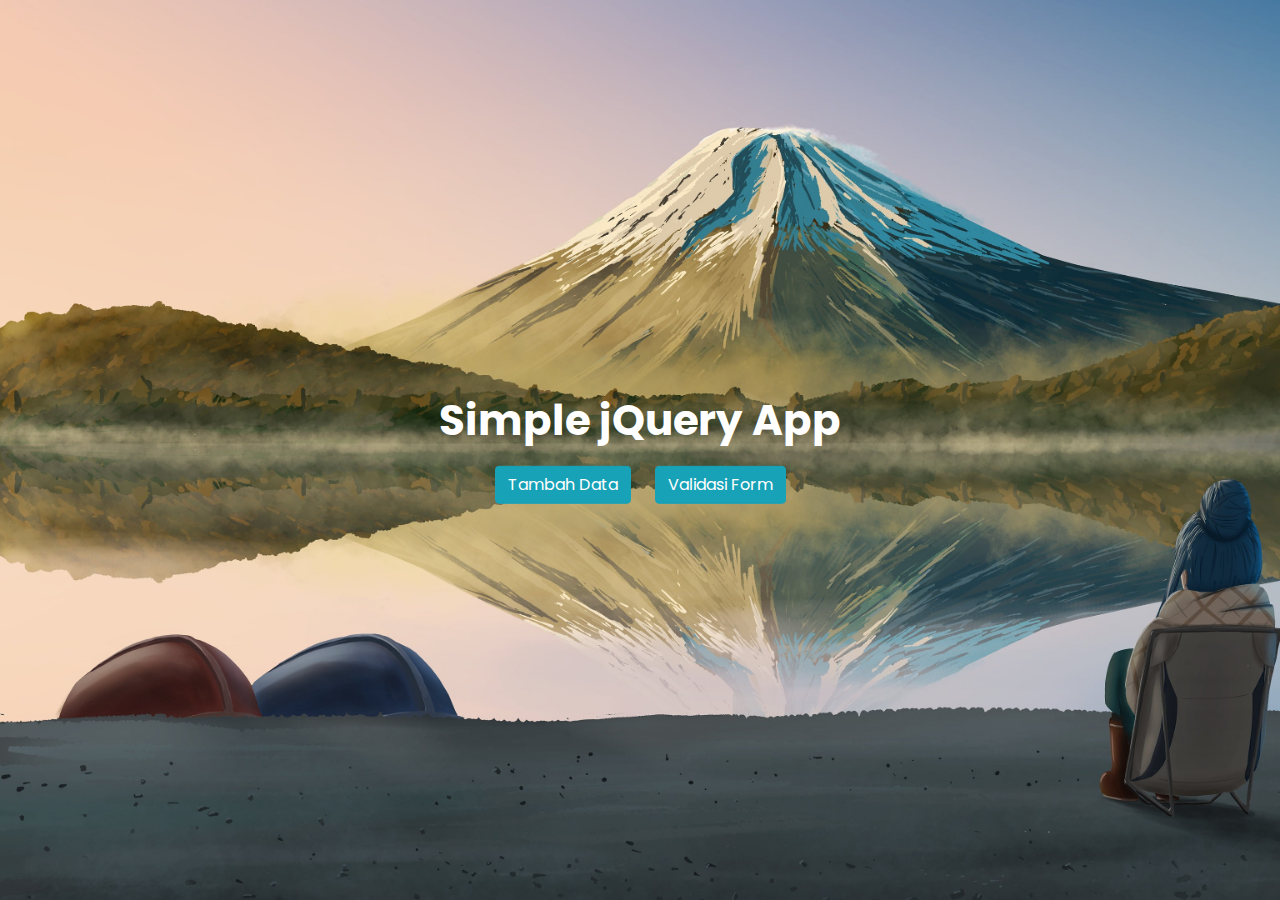
<file: index.html>
<!DOCTYPE html>
<html lang="en">
<head>
    <meta charset="UTF-8">
    <meta http-equiv="X-UA-Compatible" content="IE=edge">
    <meta name="viewport" content="width=device-width, initial-scale=1.0">
    <link href='https://fonts.googleapis.com/css?family=Poppins' rel='stylesheet'>
    <link rel="icon" type="image/png" href="https://img.icons8.com/color/48/000000/source-code.png">
    <link rel="stylesheet" href="https://maxcdn.bootstrapcdn.com/bootstrap/4.0.0/css/bootstrap.min.css" integrity="sha384-Gn5384xqQ1aoWXA+058RXPxPg6fy4IWvTNh0E263XmFcJlSAwiGgFAW/dAiS6JXm" crossorigin="anonymous">
    <script src="https://maxcdn.bootstrapcdn.com/bootstrap/4.0.0/js/bootstrap.min.js" integrity="sha384-JZR6Spejh4U02d8jOt6vLEHfe/JQGiRRSQQxSfFWpi1MquVdAyjUar5+76PVCmYl" crossorigin="anonymous"></script>
    <script src="https://ajax.googleapis.com/ajax/libs/jquery/3.3.1/jquery.min.js"></script>
    <title>Simple jQuery App</title>
    <style>
        body {
            font-family: 'Poppins';
            text-align: center;
            justify-content: center;
            background-image: url('yc.jpg');
            background-repeat: no-repeat;
            background-attachment: fixed;
            background-size: cover;
        }

        h1 {
            font-size: 42px;
            margin-bottom: 20px;
            color: white;
            font-weight: bold;
        }

        button {
            margin-left: 10px;
            margin-right: 10px;
            transition-duration: 0.4s;
        }

        .container {
            top: 50%;
            left: 50%;
            position: absolute;
            -moz-transform: translateX(-50%) translateY(-50%);
            -webkit-transform: translateX(-50%) translateY(-50%);
            transform: translateX(-50%) translateY(-50%);

            -webkit-animation: fadein 1.5s;
            -moz-animation: fadein 1.5s;
            animation: fadein 1.5s;
        }

        @keyframes fadein {
            from { opacity: 0; }
            to   { opacity: 1; }
        }

        @-moz-keyframes fadein {
            from { opacity: 0; }
            to   { opacity: 1; }
        }
    </style>
</head>
<body>
    <div class="container">
        <h1>Simple jQuery App</h1>
        
        <center>
            <button class="btn btn-info" onclick="window.location.href='./tambah-data/index.html'">Tambah Data</button>
            <button class="btn btn-info" onclick="window.location.href='./validasi-form/index.html'">Validasi Form</button>
        </center>
    </div>
</body>
</html>
</file>
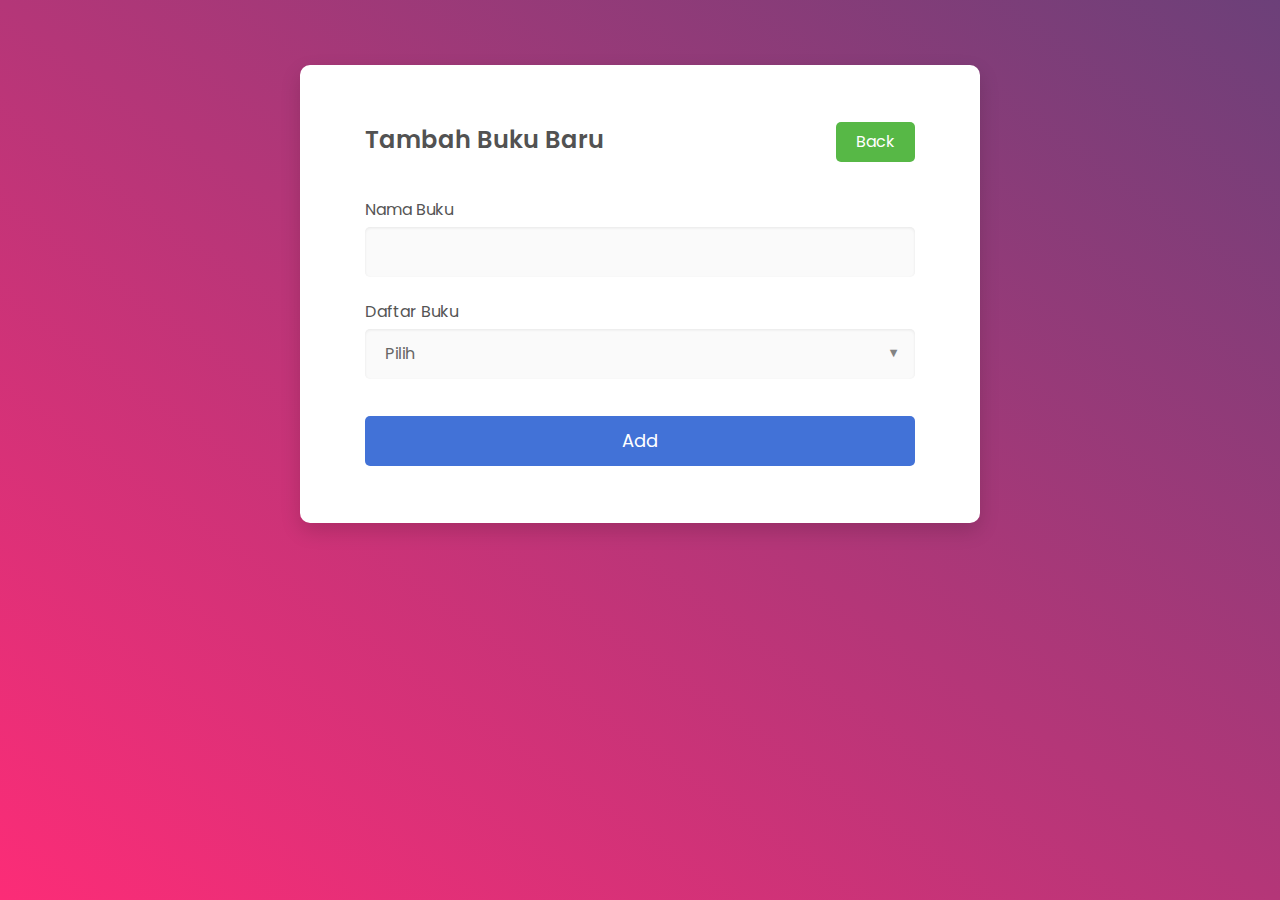
<file: tambah-data/index.html>
<!DOCTYPE html>
<html lang="en">
<head>
    <meta charset="UTF-8">
    <meta http-equiv="X-UA-Compatible" content="IE=edge">
    <meta name="viewport" content="width=device-width, initial-scale=1.0">
    <link rel="icon" type="image/png" href="https://img.icons8.com/color/48/000000/source-code.png">
    <link href="css/style.css" rel="stylesheet" media="all">
    <link href="https://fonts.googleapis.com/css?family=Poppins:100,100i,200,200i,300,300i,400,400i,500,500i,600,600i,700,700i,800,800i,900,900i" rel="stylesheet">
    <script src="https://ajax.googleapis.com/ajax/libs/jquery/3.6.0/jquery.min.js"></script>
    <title>Tambah Data dengan JQuery</title>
</head>
<body>
    <div class="page-wrapper bg-gradient">
        <div class="wrapper">
            <div class="card">
                <div class="card-body">
                    <div class="row row-space">
                        <h2 class="title">Tambah Buku Baru</h2>
                        
                        <div class="col-2">
                            <button class="btn-green" onclick="window.location.href='../'">Back</button>
                        </div>
                    </div>
                    
                    <form autocomplete="off">
                        <div class="input-group">
                            <label class="label">Nama Buku</label>
                            <input class="input-style" type="text" name="titleBook" id="titleBook">
                        </div>

                        <div class="input-group">
                            <label class="label">Daftar Buku</label>
                            <div class="select-wrapper">
                                <select name="listBook" id="listBook" class="select-style">
                                    <option selected="selected" disabled="disabled" value="">Pilih</option>
                                </select>
                            </div>
                        </div>

                        <div class="p-t-15">
                            <input class="btn-blue" id="btnAdd" type="button" value="Add">
                        </div>
                    </form>
                </div>
            </div>
        </div>
    </div>

    <script>
        $(document).ready(function() {
            $('#btnAdd').click(function () {
                var newBook = $('#titleBook').val();
                
                if (newBook == "") {
                    return;
                }

                else {
                    $('#listBook').append(new Option(newBook, newBook));
                }
            });
        });
    </script>
</body>
</html>
</file>
<file: tambah-data/css/style.css>
/*--BOX SIZING--*/

html {
    -webkit-box-sizing: border-box;
    -moz-box-sizing: border-box;
    box-sizing: border-box;
}

* {
    padding: 0;
    margin: 0;
}

*, *:before, *:after {
    -webkit-box-sizing: inherit;
    -moz-box-sizing: inherit;
    box-sizing: inherit;
}

/*--GRID--*/

.row {
    display: -webkit-box;
    display: -webkit-flex;
    display: -moz-box;
    display: -ms-flexbox;
    display: flex;
    -webkit-flex-wrap: wrap;
    -ms-flex-wrap: wrap;
    flex-wrap: wrap;
}

.row-space {
    -webkit-box-pack: justify;
    -webkit-justify-content: space-between;
    -moz-box-pack: justify;
    -ms-flex-pack: justify;
    justify-content: space-between;
}

.col-2 {
    width: -webkit-calc((100% - 30px) / 2);
    width: -moz-calc((100% - 30px) / 2);
    width: calc((100% - 30px) / 2);
}

@media (max-width: 767px) {
    .col-2 {
        width: 100%;
    }
}

/*--RESET--*/

body, h1, h2, h3, h4, h5, h6, blockquote, p, pre, dl, dd, ol, ul, figure, hr, fieldset, legend {
    margin: 0;
    padding: 0;
}

fieldset {
    min-width: 0;
    border: 0;
}

button {
    outline: none;
    background: none;
    border: none;
}

/*--REMOVE DEFAULT TABLE SPACING--*/

table {
    border-collapse: collapse;
    border-spacing: 0;
}

/*--REMOVE TRAILING MARGINS FROM NESTED LISTS--*/

li > ol, li > ul {
    margin-bottom: 0;
}

/*--PAGE WRAPPER--*/

.page-wrapper {
    min-height: 100vh;
    padding-top: 65px;
    padding-bottom: 65px;
}

/*--FONTS--*/

body {
    font-family: "Poppins", "Arial", "Helvetica Neue", sans-serif;
    font-weight: 400;
    font-size: 14px;
}

/*--BACKGROUND--*/

.bg-gradient {
    background: -webkit-gradient(linear, left bottom, right top, from(#FC2C77), to(#6C4079));
    background: -webkit-linear-gradient(bottom left, #FC2C77 0%, #6C4079 100%);
    background: -moz-linear-gradient(bottom left, #FC2C77 0%, #6C4079 100%);
    background: -o-linear-gradient(bottom left, #FC2C77 0%, #6C4079 100%);
    background: linear-gradient(to top right, #FC2C77 0%, #6C4079 100%);
}

/*--WRAPPER--*/

.wrapper {
    margin: 0 auto;
    max-width: 680px;
}

/*--TITLE--*/

.title {
    font-size: 24px;
    color: #525252;
    font-weight: 600;
    margin-bottom: 40px;
}

/*--CARD--*/

.card {
    background: #FFFFFF;
    -webkit-border-radius: 10px;
    -moz-border-radius: 10px;
    border-radius: 10px;
    -webkit-box-shadow: 0px 8px 20px 0px rgba(0, 0, 0, 0.15);
    -moz-box-shadow: 0px 8px 20px 0px rgba(0, 0, 0, 0.15);
    box-shadow: 0px 8px 20px 0px rgba(0, 0, 0, 0.15);
}

.card .card-body {
    padding: 57px 65px;
}

@media (max-width: 767px) {
    .card .card-body {
        padding: 50px 40px;
    }
}

/*--FORM--*/

input {
    outline: none;
    margin: 0;
    border: none;
    -webkit-box-shadow: none;
    -moz-box-shadow: none;
    box-shadow: none;
    width: 100%;
    font-size: 14px;
    font-family: inherit;
}

.input-style {
    line-height: 50px;
    background: #FAFAFA;
    -webkit-box-shadow: inset 0px 1px 3px 0px rgba(0, 0, 0, 0.08);
    -moz-box-shadow: inset 0px 1px 3px 0px rgba(0, 0, 0, 0.08);
    box-shadow: inset 0px 1px 3px 0px rgba(0, 0, 0, 0.08);
    -webkit-border-radius: 5px;
    -moz-border-radius: 5px;
    border-radius: 5px;
    padding: 0 20px;
    font-size: 16px;
    color: #666666;
    -webkit-transition: all 0.4s ease;
    -o-transition: all 0.4s ease;
    -moz-transition: all 0.4s ease;
    transition: all 0.4s ease;
}

.input-style::-webkit-input-placeholder {
    /* WebKit, Blink, Edge */
    color: #666666;
}

.input-style::-moz-placeholder {
    /* Mozilla Firefox 19+ */
    color: #666666;
    opacity: 1;
}

.input-style:-ms-input-placeholder {
    /* Internet Explorer 10-11 */
    color: #666666;
}

select {
    outline: none;
    margin: 0;
    border: none;
    -webkit-box-shadow: none;
    -moz-box-shadow: none;
    box-shadow: none;
    width: 100%;
    font-size: 14px;
    font-family: inherit;
    -webkit-appearance: none;
    appearance: none;
}

.select-style {
    line-height: 50px;
    background: #FAFAFA;
    -webkit-box-shadow: inset 0px 1px 3px 0px rgba(0, 0, 0, 0.08);
    -moz-box-shadow: inset 0px 1px 3px 0px rgba(0, 0, 0, 0.08);
    box-shadow: inset 0px 1px 3px 0px rgba(0, 0, 0, 0.08);
    -webkit-border-radius: 5px;
    -moz-border-radius: 5px;
    border-radius: 5px;
    padding: 0px 20px;
    font-size: 16px;
    color: #666666;
    -webkit-transition: all 0.4s ease;
    -o-transition: all 0.4s ease;
    -moz-transition: all 0.4s ease;
    transition: all 0.4s ease;
}

.select-wrapper {
    position: relative;
}

.select-wrapper::after {
    content: "▼";
    color: #666666;
    font-size: 0.8rem;
    top: 15px;
    right: 15px;
    position: absolute;
    opacity: 80%;
}

.label {
    font-size: 16px;
    color: #555555;
    text-transform: capitalize;
    display: block;
    margin-bottom: 5px;
}

.input-group {
    position: relative;
    margin-bottom: 22px;
}

.btn-blue {
    margin-top: 15px;
    display: inline-block;
    line-height: 50px;
    padding: 0 50px;
    -webkit-transition: all 0.4s ease;
    -o-transition: all 0.4s ease;
    -moz-transition: all 0.4s ease;
    transition: all 0.4s ease;
    cursor: pointer;
    font-size: 18px;
    color: #FFFFFF;
    font-family: "Poppins", "Arial", "Helvetica Neue", sans-serif;
    -webkit-border-radius: 5px;
    -moz-border-radius: 5px;
    border-radius: 5px;
    background: #4272D7;
}

.btn-blue:hover {
    background: #3868CD;
}

.btn-green {
    display: flex;
    float: right;
    line-height: 40px;
    padding: 0 20px;
    -webkit-transition: all 0.4s ease;
    -o-transition: all 0.4s ease;
    -moz-transition: all 0.4s ease;
    transition: all 0.4s ease;
    cursor: pointer;
    font-size: 16px;
    color: #FFFFFF;
    font-family: "Poppins", "Arial", "Helvetica Neue", sans-serif;
    -webkit-border-radius: 5px;
    -moz-border-radius: 5px;
    border-radius: 5px;
    background: #57B846;
}

.btn-green:hover {
    background: #4DAE3c;
}

/*--ERROR--*/

.error {
    font-size: small;
    color: red;
}
</file>
